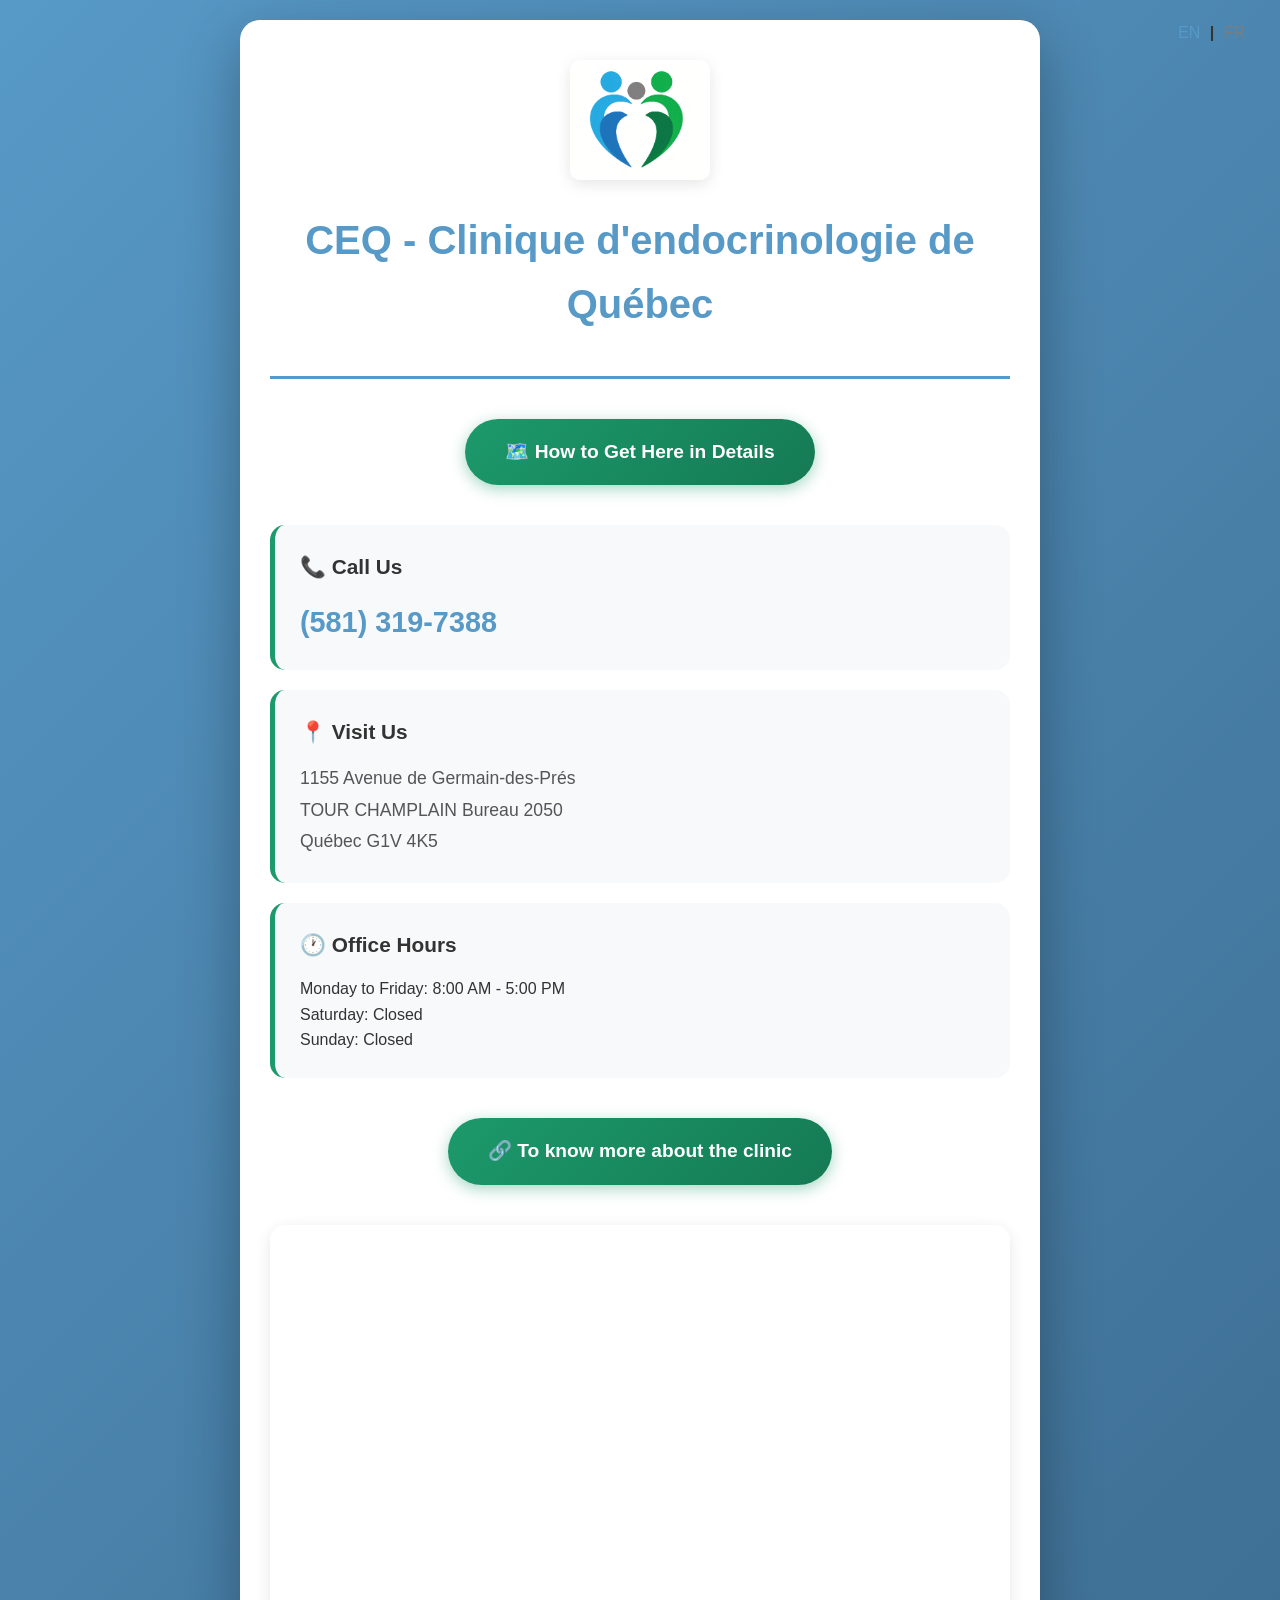
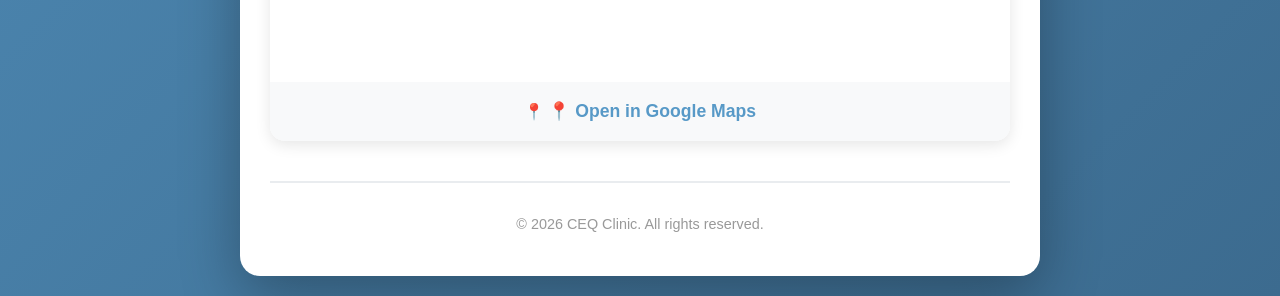
<file: index.html>
<!DOCTYPE html>
<html lang="en">
<head>
    <meta charset="UTF-8">
    <meta name="viewport" content="width=device-width, initial-scale=1.0">
    <meta name="description" content="CEQ Health Clinic - Quality healthcare services">
    <title>CEQ Health Clinic</title>
    <link rel="icon" href="data:,">
    <link rel="stylesheet" href="css/style.css">
</head>
<body>
    <main class="container">
        <header>
            <div id="lang-switcher" class="lang-switch"></div>
            <img src="images/logo_ceq.png" alt="CEQ Health Clinic Logo" class="clinic-logo">
            <h1 class="clinic-name" data-i18n="clinic_name">Clinique d'endocrinologie de Quebec</h1>
            <p class="tagline" data-i18n="tagline"></p>
        </header>

        <section class="directions-section" style="margin-top: 0;">
            <a href="directions.html" class="directions-button" data-i18n="directions_btn">
                🗺️ How to Get Here in Details
            </a>
        </section>
        
        <section class="contact-info">
            <div class="info-card">
                <h2 data-i18n="call_us">📞 Call Us</h2>
                <a href="tel:+15813197388" class="phone-link" aria-label="Phone number">(581) 319-7388</a>
            </div>
            
            <div class="info-card">
                <h2 data-i18n="visit_us">📍 Visit Us</h2>
                <address data-i18n="address_main">
                    1155 Avenue Germains-des-Près<br>
                    Bureau 2050<br>
                    Quebec City, G1V 4K5
                </address>
            </div>

            <div class="info-card">
                <h2 data-i18n="hours_header">🕐 Office Hours</h2>
                <p data-i18n="hours_text">Monday - Friday: 8:00 AM - 5:00 PM<br>Saturday: Closed <br>Sunday: Closed</p>
            </div>
        </section>
        
        <section class="directions-section" style="margin-top: 0;">
            <a href="https://sante.gouv.qc.ca/repertoire-ressources/ressource/?nofiche=947995&ch_type=&bt_rechtype=&theme=autres-ressources&ch_rayon=0&ch_code=&page=529" target="_blank" rel="noopener" class="directions-button" data-i18n="know_more">
                🔗 To know more about the clinic
            </a>
        </section>

        <section class="directions-section">
            <div class="map-container">
                <iframe src="https://www.google.com/maps/embed?pb=!1m18!1m12!1m3!1d2732.7224007098985!2d-71.2864124!3d46.770368!2m3!1f0!2f0!3f0!3m2!1i1024!2i768!4f13.1!3m3!1m2!1s0x4cb8978b97b32eff%3A0xccde11e73e60165e!2sClinique%20d&#39;endocrinologie%20de%20Qu%C3%A9bec!5e0!3m2!1sen!2sca!4v1772481260116!5m2!1sen!2sca" width="100%" height="450" style="border:0;" allowfullscreen="" loading="lazy" referrerpolicy="no-referrer-when-downgrade"></iframe>
                <p class="map-link-wrapper">📍 <a href="https://maps.app.goo.gl/Yp4YyX8vG5vK6YvS9" target="_blank" rel="noopener" data-i18n="open_maps">Open in Google Maps</a></p>
            </div>
        </section>
        
        <footer>
            <p data-i18n="footer_text">&copy; 2026 CEQ Health Clinic. All rights reserved.</p>
        </footer>
    </main>
    <script src="js/translations.js"></script>
</body>
</html>
</file>
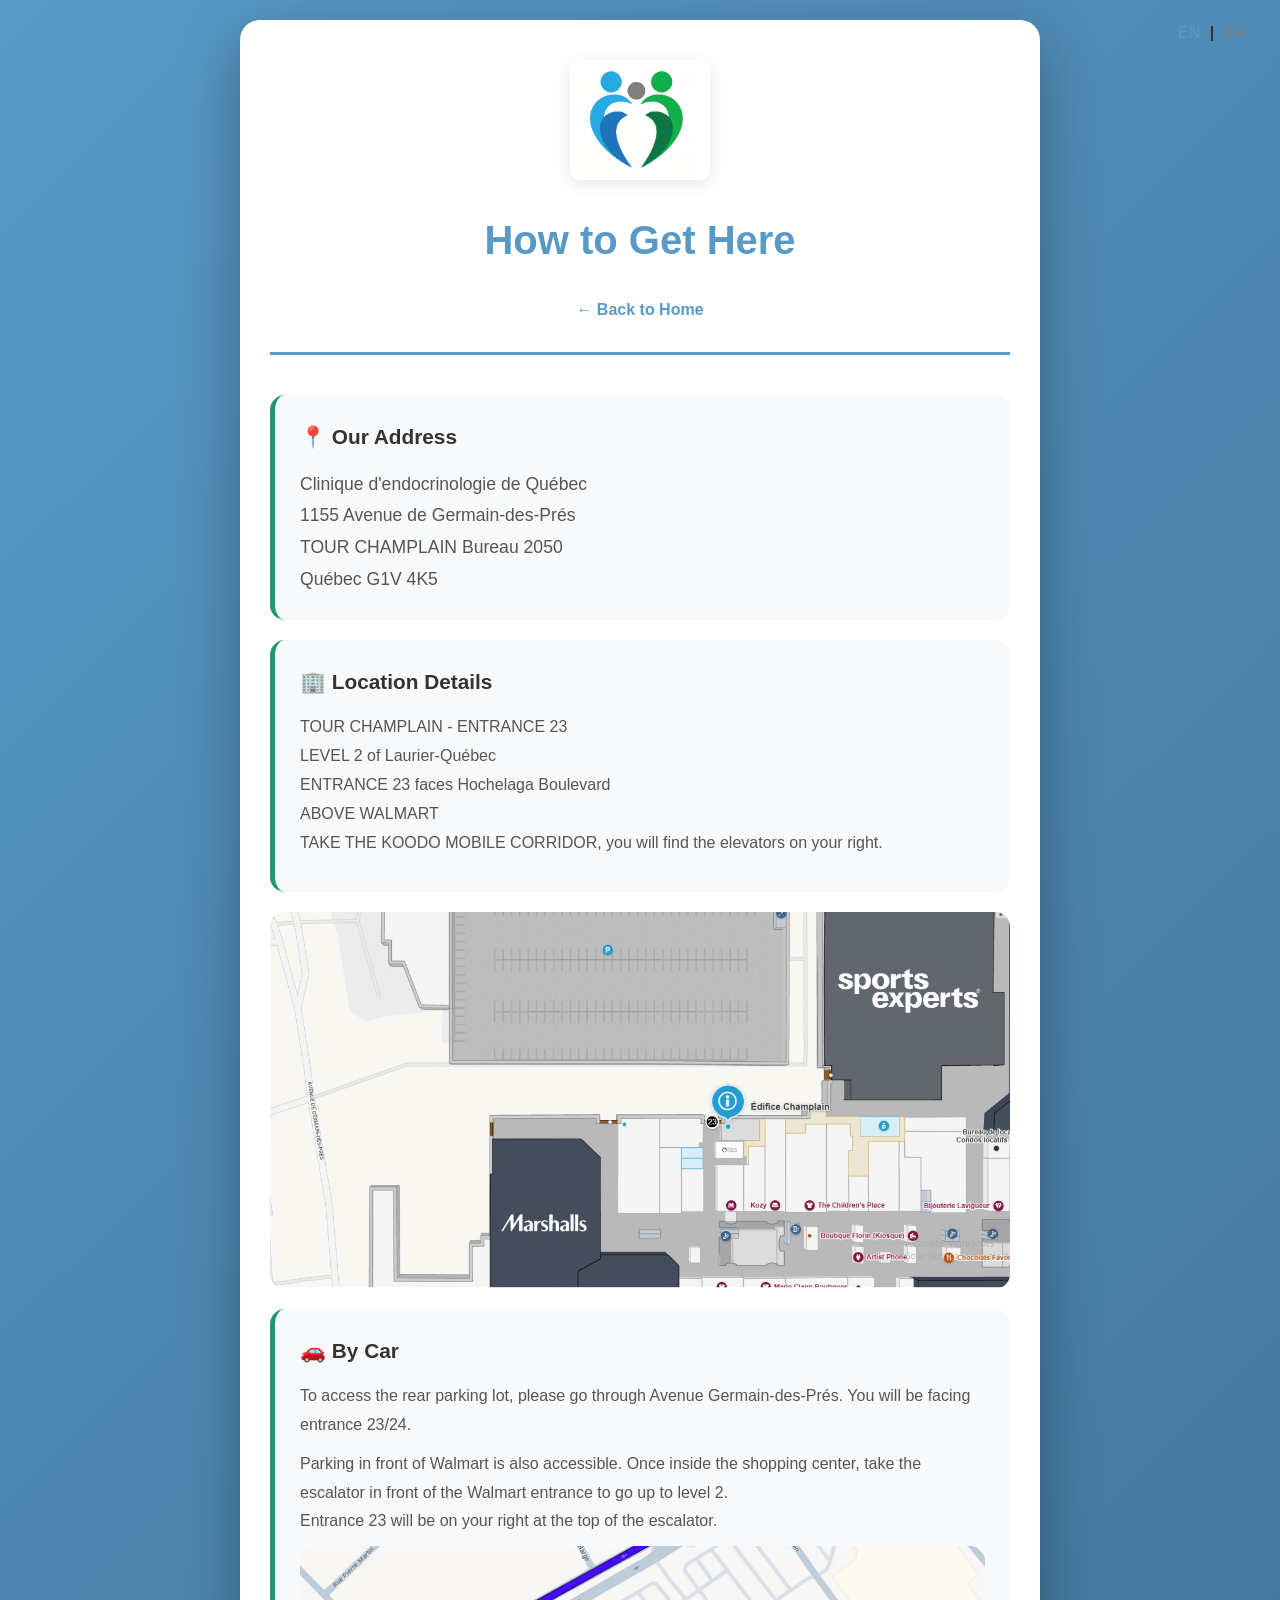
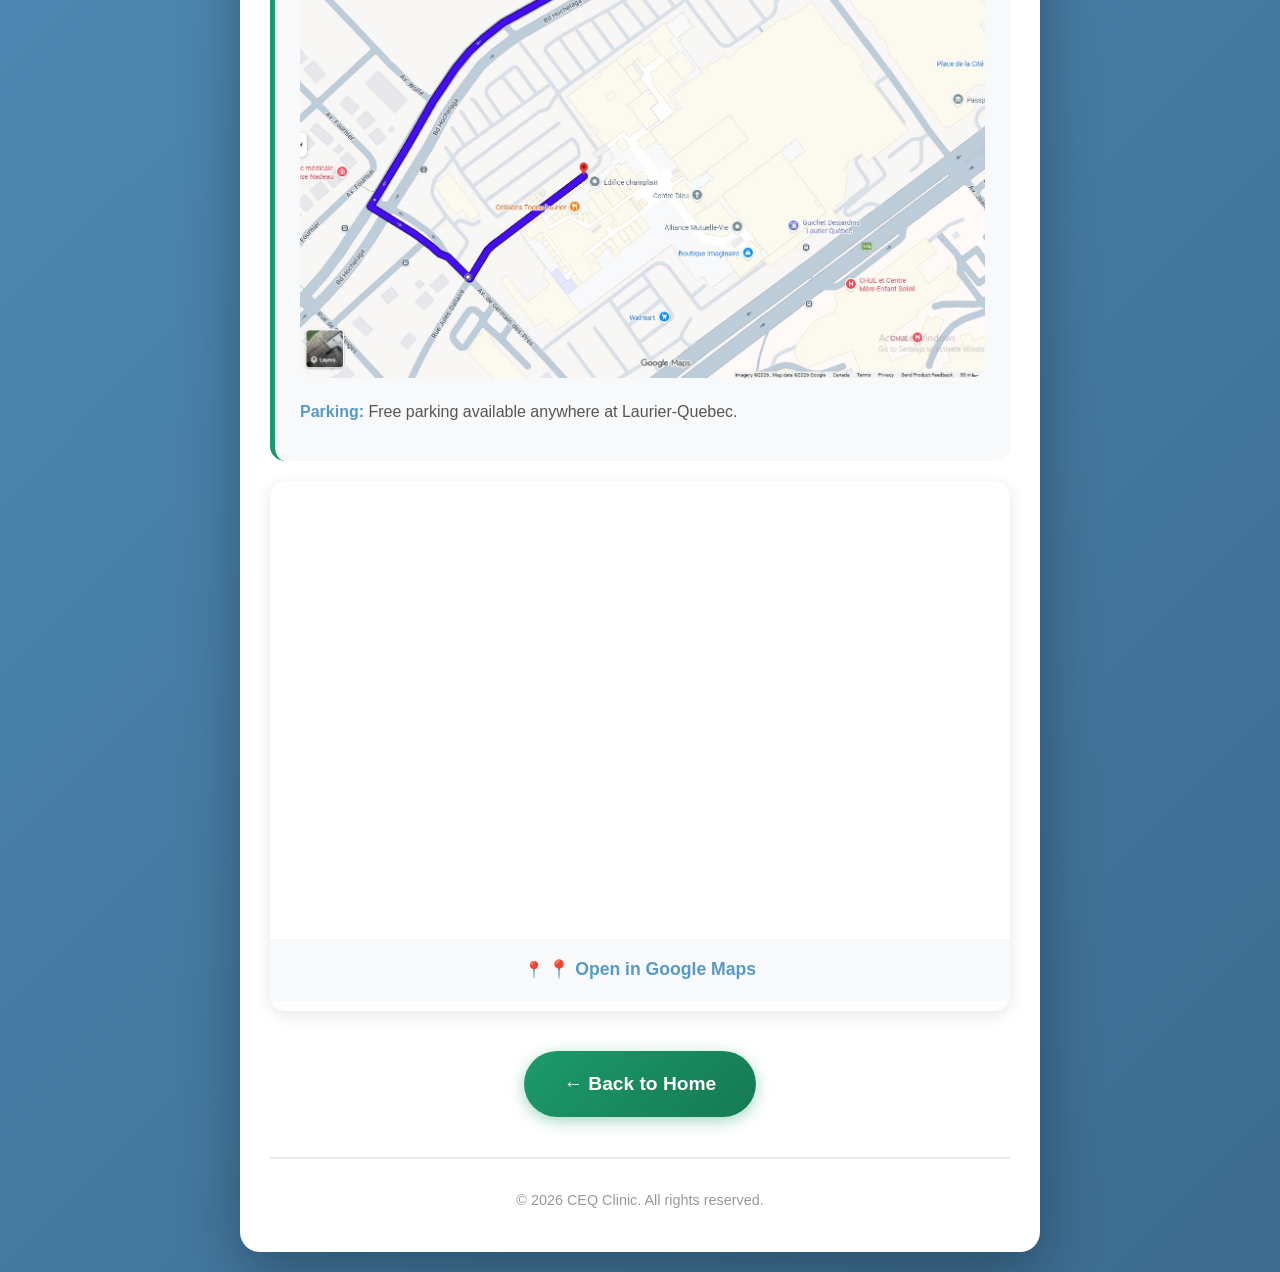
<file: directions.html>
<!DOCTYPE html>
<html lang="en">
<head>
    <meta charset="UTF-8">
    <meta name="viewport" content="width=device-width, initial-scale=1.0">
    <meta name="description" content="Directions to CEQ Health Clinic">
    <title>Directions - CEQ Health Clinic</title>
    <link rel="icon" href="data:,">
    <link rel="stylesheet" href="css/style.css">
</head>
<body>
    <main class="container">
        <header>
            <div id="lang-switcher" class="lang-switch"></div>
            <img src="images/logo_ceq.png" alt="CEQ Health Clinic Logo" class="clinic-logo">
            <h1 class="clinic-name" data-i18n="directions_header">How to Get Here</h1>
            <a href="index.html" class="back-link" data-i18n="back_home">← Back to Home</a>
        </header>
        
        <section class="directions-content">
            <div class="info-card">
                <h2 data-i18n="our_address_header">📍 Our Address</h2>
                <address data-i18n="address_full">
                    CEQ Health Clinic<br>
                    123 Healthcare Boulevard<br>
                    Medical District<br>
                    City, State 12345
                </address>
            </div>

            <div class="info-card">
                <h2 data-i18n="location_details_header">🏢 Location Details</h2>
                <p data-i18n="location_details_text"></p>
            </div>

            <div class="image-scroll-container">
                <img src="images/entree23_closeup.jpg" alt="Clinic Entrance" class="clinic-photo">
            </div>
            
            <div class="info-card">
                <h2 data-i18n="by_car_header">🚗 By Car</h2>
                <p data-i18n="car_text_1">From Downtown: Take Main Street north for 2 miles, turn right on Healthcare Boulevard. We're on the left side.</p>
                <p data-i18n="car_text_2">From Highway 101: Take exit 45, turn left onto Medical Drive, then right on Healthcare Boulevard.</p>
                <div class="image-scroll-container">
                    <img src="images/hochelaga_road.jpg" alt="View of Hochelaga Road" class="clinic-photo">
                </div>
                <p><strong data-i18n="parking_label">Parking:</strong> <span data-i18n="parking_text">Free parking available in our lot behind the building.</span></p>
            </div>
            

            <div class="map-container">
                <iframe src="https://www.google.com/maps/embed?pb=!1m18!1m12!1m3!1d2732.7224007098985!2d-71.2864124!3d46.770368!2m3!1f0!2f0!3f0!3m2!1i1024!2i768!4f13.1!3m3!1m2!1s0x4cb8978b97b32eff%3A0xccde11e73e60165e!2sClinique%20d&#39;endocrinologie%20de%20Qu%C3%A9bec!5e0!3m2!1sen!2sca!4v1772481260116!5m2!1sen!2sca" width="100%" height="450" style="border:0;" allowfullscreen="" loading="lazy" referrerpolicy="no-referrer-when-downgrade"></iframe>
                <p class="map-link-wrapper">📍 <a href="https://maps.app.goo.gl/Yp4YyX8vG5vK6YvS9" target="_blank" rel="noopener" data-i18n="open_maps">Open in Google Maps</a></p>
            </div>
        </section>
        
        <section class="directions-section">
            <a href="index.html" class="directions-button" data-i18n="back_home">← Back to Home</a>
        </section>
        
        <footer>
            <p data-i18n="footer_text">&copy; 2024 CEQ Health Clinic. All rights reserved.</p>
        </footer>
    </main>
    <script src="js/translations.js"></script>
</body>
</html>
</file>
<file: css/style.css>
/* Reset and Base Styles */
* {
    margin: 0;
    padding: 0;
    box-sizing: border-box;
}

body {
    font-family: -apple-system, BlinkMacSystemFont, 'Segoe UI', Roboto, Oxygen, Ubuntu, Cantarell, sans-serif;
    line-height: 1.6;
    color: #333;
    background: linear-gradient(135deg, #5799c7 0%, #3c6b8f 100%);
    min-height: 100vh;
    padding: 20px;
}

/* Container */
.container {
    max-width: 800px;
    margin: 0 auto;
    background: white;
    border-radius: 20px;
    box-shadow: 0 20px 60px rgba(0, 0, 0, 0.3);
    padding: 40px 30px;
    animation: fadeIn 0.6s ease-in;
}

@keyframes fadeIn {
    from {
        opacity: 0;
        transform: translateY(20px);
    }
    to {
        opacity: 1;
        transform: translateY(0);
    }
}

/* Header */
header {
    text-align: center;
    margin-bottom: 40px;
    padding-bottom: 30px;
    border-bottom: 3px solid #5799c7;
}

/* Clinic Logo */
.clinic-logo {
    width: 140px;
    height: auto;
    margin-bottom: 20px;
    border-radius: 10px;
    box-shadow: 0 4px 15px rgba(0, 0, 0, 0.1);
    transition: transform 0.3s ease;
}

/* Language Switcher */
.lang-switch {
    position: absolute;
    top: 20px;
    right: 30px;
    font-weight: 600;
}

.lang-btn {
    background: none;
    border: none;
    cursor: pointer;
    font-size: 1rem;
    color: #7d7d7d;
    transition: color 0.3s ease;
    padding: 0 5px;
}

.lang-btn.active, .lang-btn:hover {
    color: #5799c7;
}

.clinic-name {
    font-size: 2.5rem;
    color: #5799c7;
    margin-bottom: 10px;
    font-weight: 700;
}

.tagline {
    font-size: 1.1rem;
    color: #666;
    font-style: italic;
}

/* Back Link */
.back-link {
    display: inline-block;
    margin-top: 15px;
    color: #5799c7;
    text-decoration: none;
    font-weight: 600;
    transition: color 0.3s ease;
}

.back-link:hover {
    color: #3c6b8f;
}

/* Contact Info Section */
.contact-info {
    margin-bottom: 40px;
}

.info-card {
    background: #f8f9fa;
    border-radius: 15px;
    padding: 25px;
    margin-bottom: 20px;
    border-left: 5px solid #1c9a6b;
    transition: transform 0.3s ease, box-shadow 0.3s ease;
}

.info-card:hover {
    transform: translateX(5px);
    box-shadow: 0 5px 15px rgba(87, 153, 199, 0.2);
}

.info-card h2 {
    font-size: 1.3rem;
    color: #333;
    margin-bottom: 15px;
}

.phone-link {
    display: inline-block;
    font-size: 1.8rem;
    color: #5799c7;
    text-decoration: none;
    font-weight: 700;
    transition: color 0.3s ease;
}

.phone-link:hover {
    color: #3c6b8f;
}

address {
    font-style: normal;
    font-size: 1.1rem;
    line-height: 1.8;
    color: #555;
}

.image-scroll-container {
    width: 100%;
    margin-bottom: 20px;
    border-radius: 15px;
    overflow: hidden;
}

.clinic-photo {
    width: 100%;
    height: auto;
    display: block;
}

/* Directions Section */
.directions-section {
    text-align: center;
    margin: 40px 0;
}

.directions-button {
    display: inline-block;
    background: linear-gradient(135deg, #1c9a6b 0%, #157a54 100%);
    color: white;
    padding: 18px 40px;
    border-radius: 50px;
    text-decoration: none;
    font-size: 1.2rem;
    font-weight: 600;
    transition: transform 0.3s ease, box-shadow 0.3s ease;
    box-shadow: 0 4px 15px rgba(28, 154, 107, 0.4);
}

.directions-button:hover {
    transform: translateY(-3px);
    box-shadow: 0 6px 20px rgba(28, 154, 107, 0.6);
}

/* Directions Content */
.directions-content {
    margin-bottom: 30px;
}

.directions-content p {
    margin-bottom: 10px;
    line-height: 1.8;
    color: #555;
}

.directions-content strong {
    color: #5799c7;
}

.map-container {
    border-radius: 15px;
    overflow: hidden;
    margin-top: 20px;
    box-shadow: 0 4px 15px rgba(0, 0, 0, 0.1);
}

.map-link-wrapper {
    background: #f8f9fa;
    padding: 15px;
    text-align: center;
}

.map-link-wrapper a {
    color: #5799c7;
    text-decoration: none;
    font-weight: 600;
    font-size: 1.1rem;
}

.map-link-wrapper a:hover {
    color: #3c6b8f;
}

/* Footer */
footer {
    text-align: center;
    margin-top: 40px;
    padding-top: 30px;
    border-top: 2px solid #e9ecef;
    color: #999;
    font-size: 0.9rem;
}

/* Mobile Responsiveness */
@media (max-width: 768px) {
    body {
        padding: 10px;
    }
    
    .lang-switch {
        position: static;
        margin-bottom: 15px;
        text-align: right;
    }
    
    .clinic-logo {
        width: 100px;
    }
    
    .container {
        padding: 30px 20px;
        border-radius: 15px;
    }
    
    .clinic-name {
        font-size: 2rem;
    }
    
    .phone-link {
        font-size: 1.5rem;
    }
    
    .directions-button {
        padding: 15px 30px;
        font-size: 1rem;
    }
    
    .info-card {
        padding: 20px;
    }

    .image-scroll-container {
        overflow-x: auto;
        -webkit-overflow-scrolling: touch;
        display: flex;
        justify-content: center;
    }

    .clinic-photo {
        width: 180%;
        max-width: none;
    }
}

@media (max-width: 480px) {
    .clinic-logo {
        width: 80px;
    }

    .clinic-name {
        font-size: 1.7rem;
    }
    
    .tagline {
        font-size: 1rem;
    }
    
    .phone-link {
        font-size: 1.3rem;
    }
    
    address {
        font-size: 1rem;
    }
}
</file>
